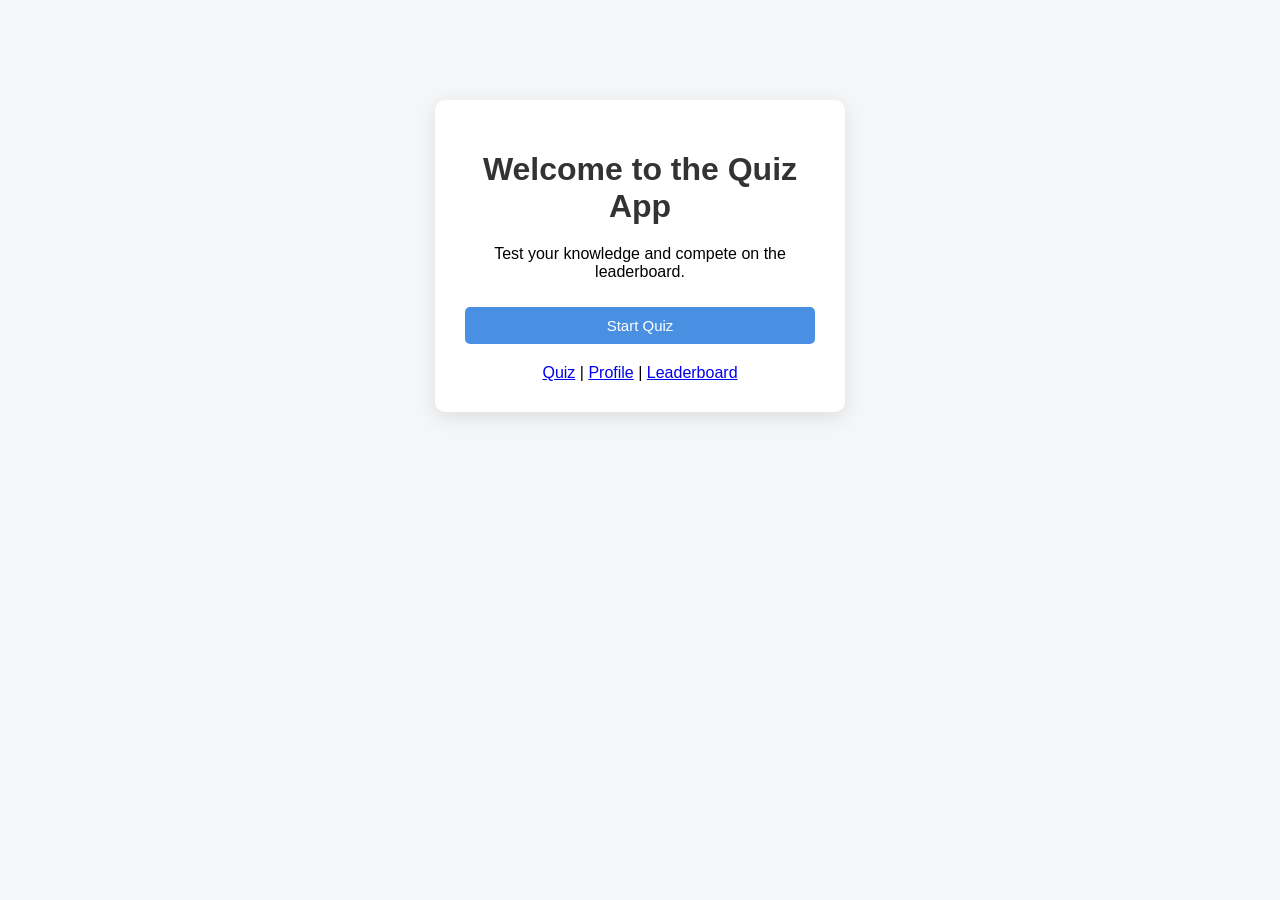
<file: index.html>
<!DOCTYPE html>
<html lang="en">
<head>
    <meta charset="UTF-8">
    <meta name="viewport" content="width=device-width, initial-scale=1.0">
    <title>Quiz Application</title>
    <link rel="stylesheet" href="css/style.css">
</head>

<body>

<div class="container">

    <h1>Welcome to the Quiz App</h1>

    <p>Test your knowledge and compete on the leaderboard.</p>

    <button class="btn-primary" onclick="startQuiz()">Start Quiz</button>

    <div style="margin-top:20px;">
        <a href="quiz.html">Quiz</a> |
        <a href="profile.html">Profile</a> |
        <a href="leaderboard.html">Leaderboard</a>
    </div>

</div>

<script>
function startQuiz() {
    window.location.href = "quiz.html";
}
</script>

</body>
</html>
</file>
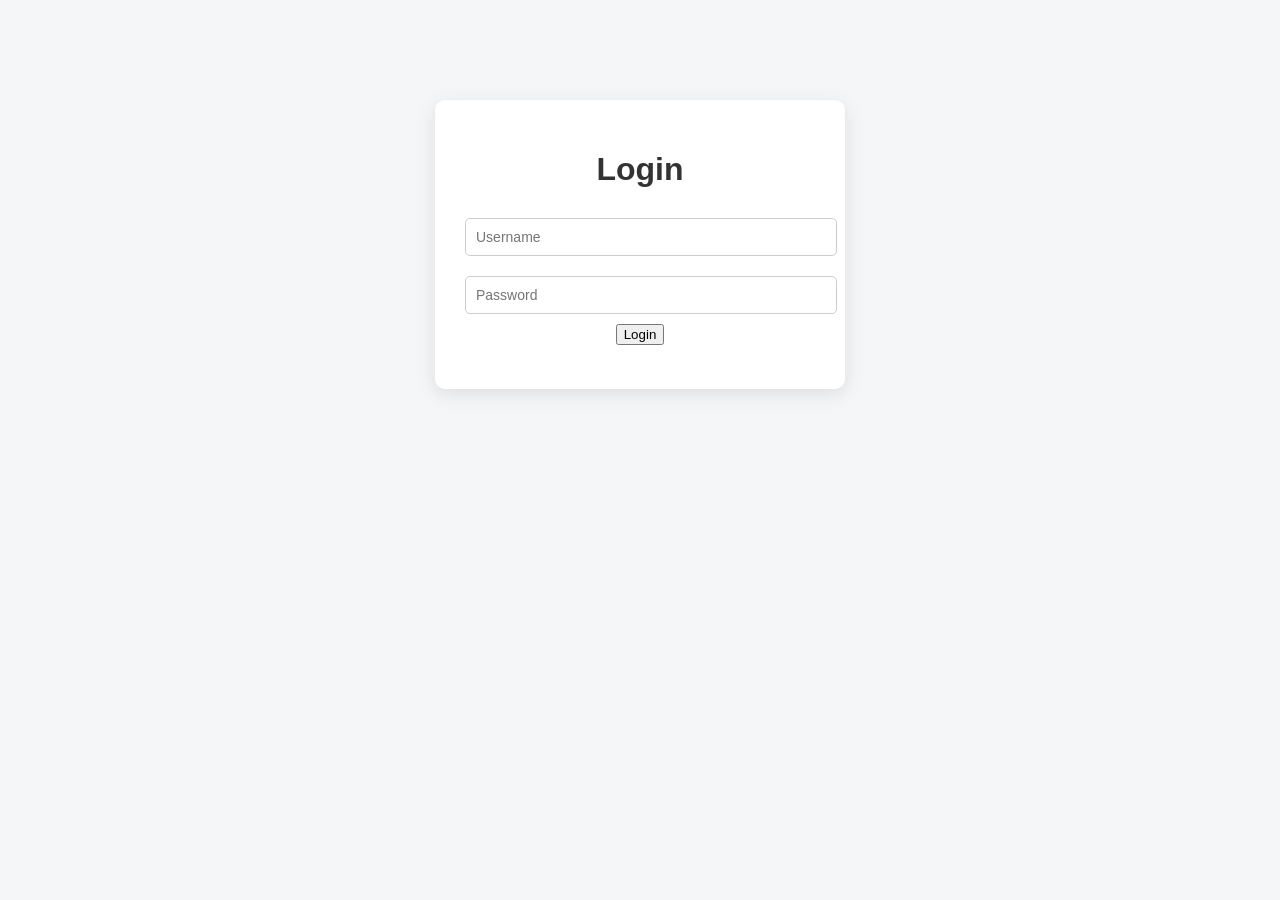
<file: login.html>
<!DOCTYPE html>
<html lang="en">
<head>
    <meta charset="UTF-8">
    <title>Login</title>
    <link rel="stylesheet" href="css/style.css">
</head>
<body>

<div class="container">
    <h1>Login</h1>
    <input type="text" id="username" placeholder="Username">
    <input type="password" id="password" placeholder="Password">
    
  
    <button type="button" onclick="login()">Login</button>

    <p id="message"></p>
</div>


<script src="js/auth.js"></script>
</body>
</html>
</file>
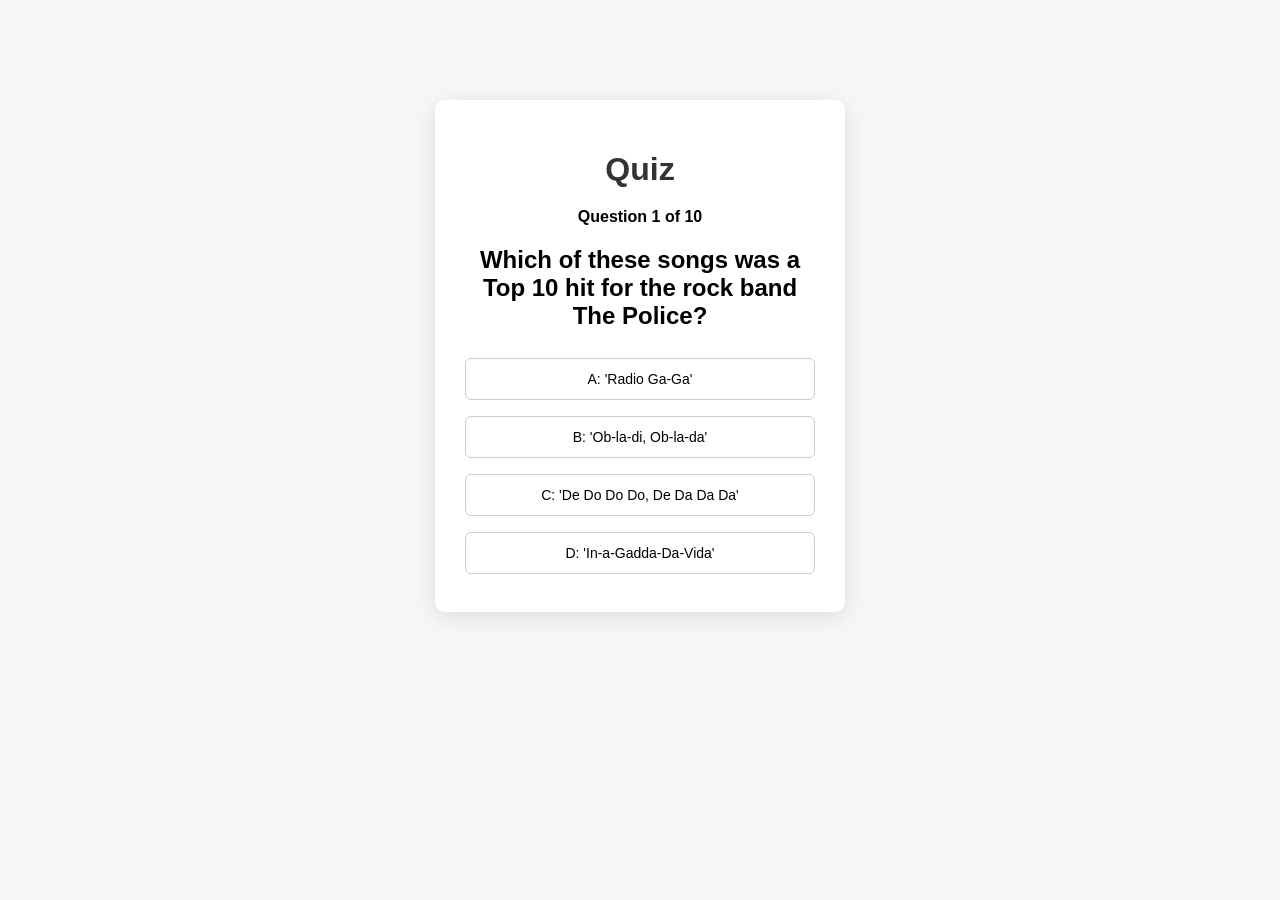
<file: quiz.html>
<!DOCTYPE html>
<html lang="en">
<head>
    <meta charset="UTF-8">
    <meta name="viewport" content="width=device-width, initial-scale=1.0">
    <title>Quiz Page</title>

    <link rel="stylesheet" href="css/style.css">
</head>

<body>

<div class="container">

    <h1>Quiz</h1>

    <p id="progress"></p>

    <div id="quiz-container"></div>

</div>

<script>

let questions = [];
let currentQuestion = 0;
let score = 0;

async function loadQuestions() {

    console.log("quiz loaded");

    const response = await fetch("questions.json");
    questions = await response.json();

    questions.sort(() => Math.random() - 0.5);
    questions = questions.slice(0, 10);

    loadQuestion();
}

function loadQuestion() {

    const q = questions[currentQuestion];

    document.getElementById("progress").innerText =
        `Question ${currentQuestion + 1} of ${questions.length}`;

    const container = document.getElementById("quiz-container");

    container.innerHTML = `
        <h2>${q.question}</h2>

        <button onclick="checkAnswer('A')">A: ${q.A}</button>
        <button onclick="checkAnswer('B')">B: ${q.B}</button>
        <button onclick="checkAnswer('C')">C: ${q.C}</button>
        <button onclick="checkAnswer('D')">D: ${q.D}</button>
    `;
}

function checkAnswer(selected) {

    if (selected === questions[currentQuestion].answer) {
        score++;
    }

    currentQuestion++;

    if (currentQuestion < questions.length) {
        loadQuestion();
    } else {
        finishQuiz();
    }
}

function finishQuiz() {

    fetch("php/saveScore.php", {
        method: "POST",
        headers: {
            "Content-Type": "application/json"
        },
        body: JSON.stringify({
            score: score,
            total: questions.length
        })
    })
    .then(res => res.json())
    .then(data => {
        console.log("saved:", data);
        window.location.href = "results.html?score=" + score;
    })
    .catch(err => {
        console.error(err);
        window.location.href = "results.html?score=" + score;
    });
}

window.onload = loadQuestions;

</script>

</body>
</html>
</file>
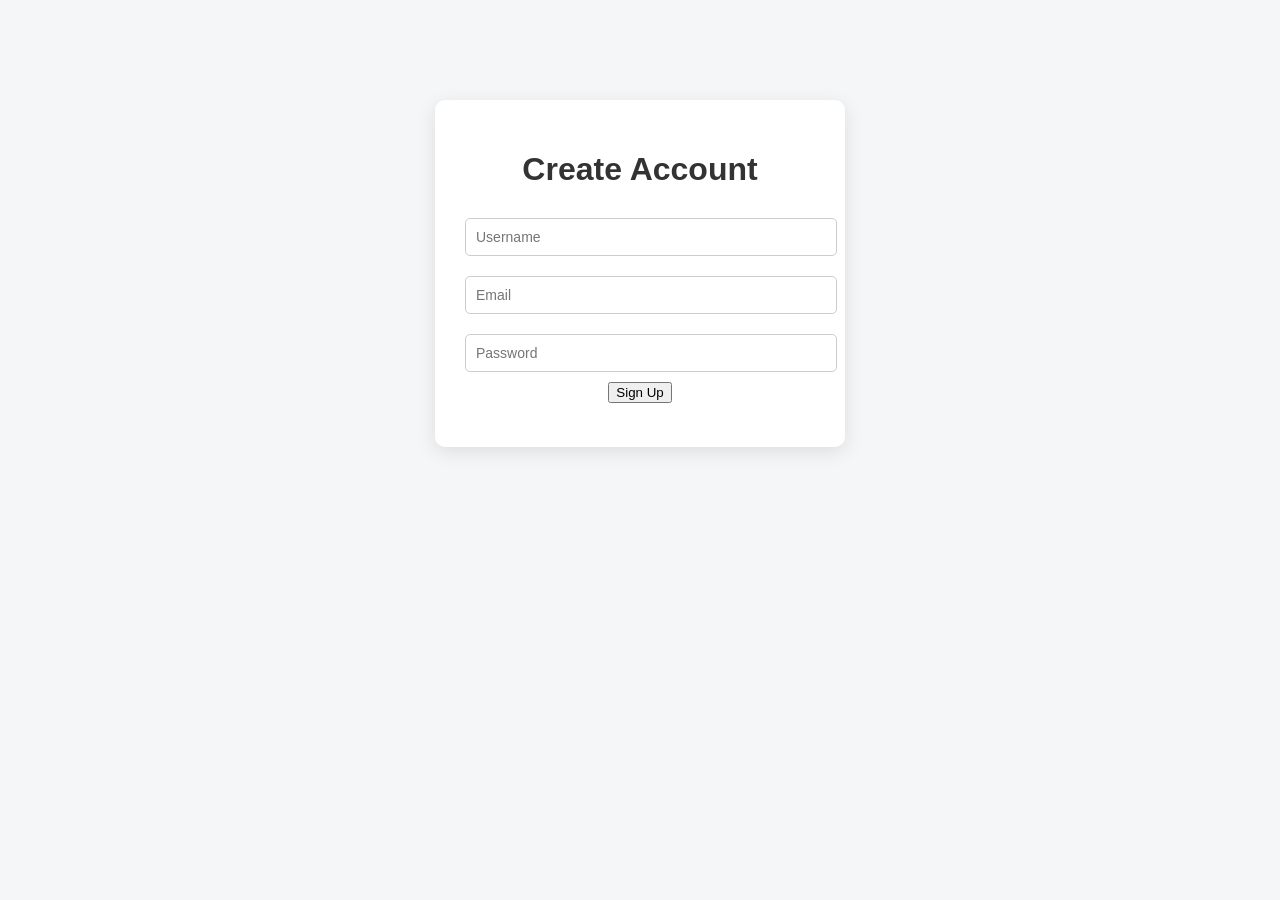
<file: signup.html>
<!DOCTYPE html>
<html lang="en">
<head>
    <meta charset="UTF-8">
    <title>Sign Up</title>
    <link rel="stylesheet" href="css/style.css">
</head>

<body>

<div class="container">

    <h1>Create Account</h1>

    <input type="text" id="username" placeholder="Username">
    <input type="email" id="email" placeholder="Email">
    <input type="password" id="password" placeholder="Password">

    <button onclick="signup()">Sign Up</button>

    <p id="message"></p>

</div>

<script src="js/auth.js"></script>

</body>
</html>
</file>
<file: css/style.css>
body {
    margin: 0;
    font-family: Arial, sans-serif;
    background: #f4f6f8;
}

.container {
    width: 350px;
    margin: 100px auto;
    padding: 30px;
    background: white;
    border-radius: 10px;
    box-shadow: 0 5px 20px rgba(0,0,0,0.1);
    text-align: center;
}

h1 {
    margin-bottom: 20px;
    color: #333;
}

input {
    width: 100%;
    padding: 10px;
    margin: 10px 0;
    border: 1px solid #ccc;
    border-radius: 5px;
    font-size: 14px;
}

input:focus {
    outline: none;
    border-color: #4a90e2;
    box-shadow: 0 0 5px rgba(74,144,226,0.3);
}

.btn-primary {
    width: 100%;
    padding: 10px;
    background: #4a90e2;
    color: white;
    border: none;
    border-radius: 5px;
    font-size: 15px;
    cursor: pointer;
    margin-top: 10px;
}

.btn-primary:hover {
    background: #357ab8;
}

#message {
    margin-top: 10px;
    font-size: 14px;
    color: red;
}

#quiz-container button {
    width: 100%;
    margin: 8px 0;
    padding: 12px;
    background: white;
    border: 1px solid #ccc;
    border-radius: 6px;
    cursor: pointer;
    font-size: 14px;
    transition: 0.2s;
}

#quiz-container button:hover {
    background: #e9f2ff;
    border-color: #4a90e2;
}

#progress {
    font-weight: bold;
    margin-bottom: 15px;
}
</file>
